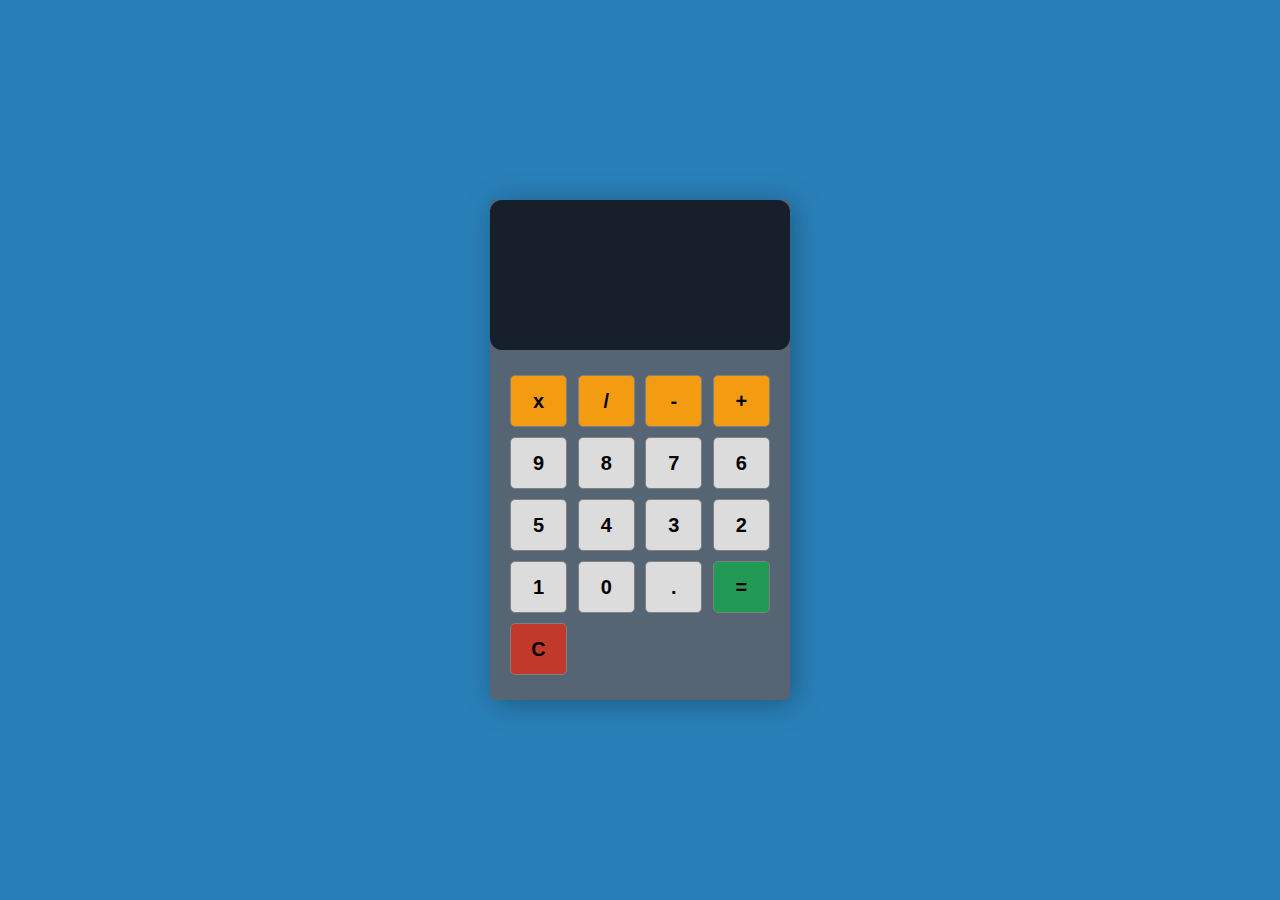
<file: Calculator/index.html>
<!DOCTYPE html>
<html lang="en">
<head>
    <meta charset="UTF-8">
    <meta name="viewport" content="width=device-width, initial-scale=1.0">
    <title>Calculator</title>
    <link rel="stylesheet" href="style.css">
</head>
<body>
    <section class="Calculator">
        <form>
            <input type="text" class="screen">
        </form>

        <div class="buttons">
            <button type="button" class="btn btn-yellow" data-num="*">x</button>
            <button type="button" class="btn btn-yellow" data-num="/">/</button>
            <button type="button" class="btn btn-yellow" data-num="-">-</button>
            <button type="button" class="btn btn-yellow" data-num="+">+</button>

            <button type="button" class="btn btn-grey" data-num="9">9</button>
            <button type="button" class="btn btn-grey" data-num="8">8</button>
            <button type="button" class="btn btn-grey" data-num="7">7</button>
            <button type="button" class="btn btn-grey" data-num="6">6</button>
            <button type="button" class="btn btn-grey" data-num="5">5</button>
            <button type="button" class="btn btn-grey" data-num="4">4</button>
            <button type="button" class="btn btn-grey" data-num="3">3</button>
            <button type="button" class="btn btn-grey" data-num="2">2</button>
            <button type="button" class="btn btn-grey" data-num="1">1</button>
            <button type="button" class="btn btn-grey" data-num="0">0</button>
            <button type="button" class="btn btn-grey" data-num=".">.</button>

            <button type="button" class="btn-equal">=</button>
            <button type="button" class="btn-clear">C</button>

        </div>
    </section>
    <script src="script.js"></script>
</body>
</html>
</file>
<file: Calculator/style.css>
*{
    margin: 0;
    padding: 0;
    box-sizing: border-box;
}

body{
    min-height: 100vh;
    /* background: #DAF7A6; */
    background-color: #2980B9;
    display: flex;
    justify-content: center;
    align-items: center;
}

.Calculator{
    width: 300px;
    height: 500px;
    box-shadow: 4px 4px 30px rgba(0,0,0,0.3);
    background-color: #566573;
    border-radius: 5px;
    overflow: hidden;
}

form input{
    width: 100%;
    height: 150px;
    border: none;
    border-radius: 12px;
    font-size: 2rem;
    padding: 1rem;
    color: white;
    background-color: #17202A;
    text-align: right;
    pointer-events: none;
}

button{
    width: 60px;
    height: 52px;
    margin: 5px 0;
    flex: 0 0 22%;
    border: 1px solid gray;
    border-radius: 5px;
    font-size: 20px;
    font-weight: bold;
    cursor: pointer;
}

.buttons{
    display: flex;
    flex-wrap: wrap;
    justify-content: space-between;
    padding: 20px;
}

.btn-yellow{
    background-color: #F39C12;
}

.btn-equal{
    background-color: #229954;
}

.btn-clear{
    background-color: #C0392B;
}

.btn-grey{
    background-color: gainsboro;
}
</file>
